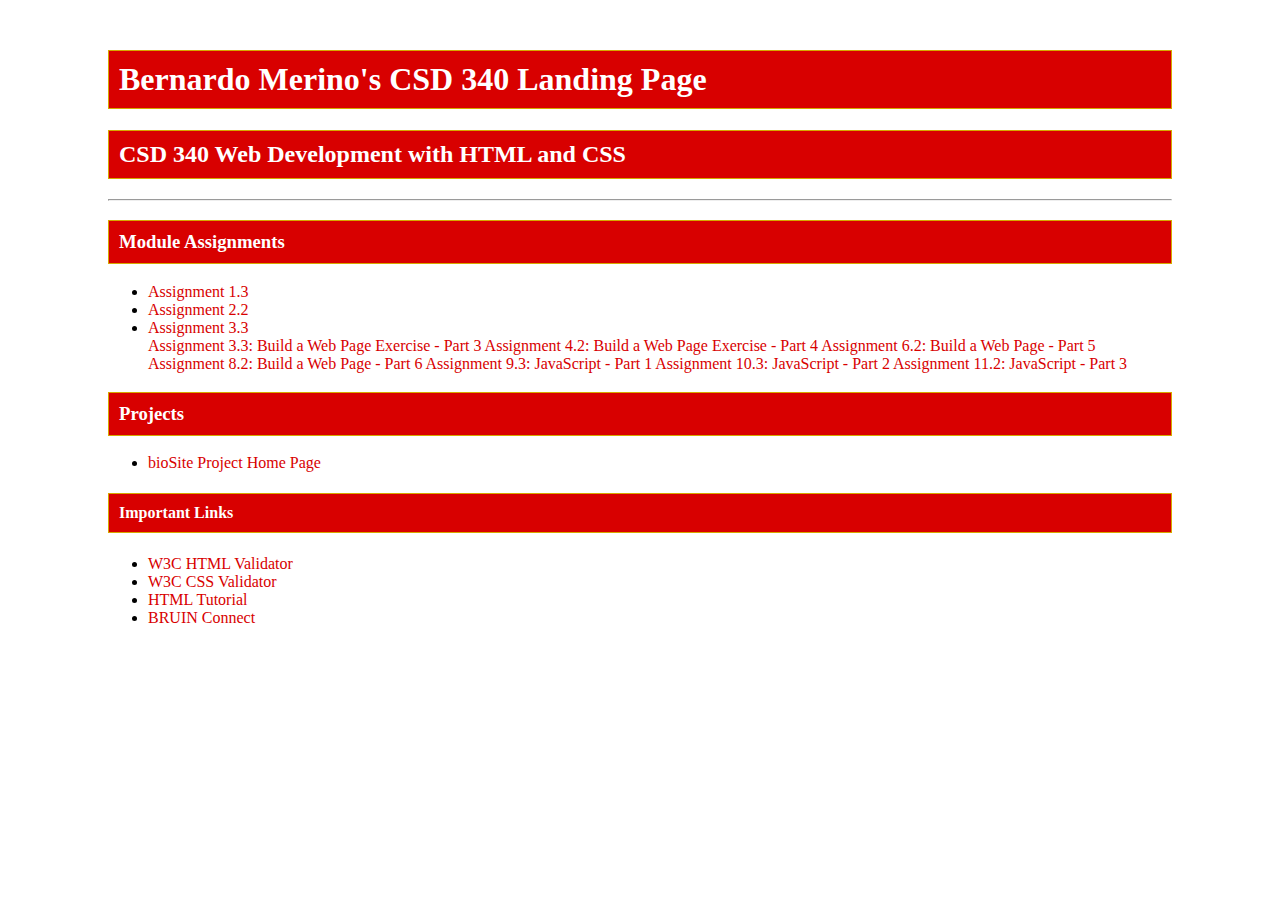
<file: index.html>
<!DOCTYPE html>
<html lang="en">
<head>
    <meta charset="UTF-8">
    <meta name="viewport" content="width=device-width, initial-scale=1.0">
    <title>Bernardo Merino CSD 340 Landing Page</title>
    <link rel="stylesheet" href="site.css">
</head>
<body>
    <div id="container">
        <h1>Bernardo Merino's CSD 340 Landing Page</h1>
        <h2>CSD 340 Web Development with HTML and CSS</h2>
        <hr>
        <h3>Module Assignments</h3>
        <ul>
            <li><a href="module-1/Merino_Mod1_3.html">Assignment 1.3</a></li>
            <li><a href="module-2/Merino_Mod2_2.html">Assignment 2.2</a></li>
            <li><a href="module-3/Merino_Mod3_3.html">Assignment 3.3</a></li>
            <a href="module-3/Merino_Mod3_3.html">Assignment 3.3: Build a Web Page Exercise - Part 3</a></li>
            <a href="module-4/Merino_Mod4_2.html">Assignment 4.2: Build a Web Page Exercise - Part 4</a></li>
            <a href="module-6/Merino_Mod6_2.html">Assignment 6.2: Build a Web Page - Part 5</a></li>
            <a href="module-8/Merino_Mod8_2.html">Assignment 8.2: Build a Web Page - Part 6</a></li>
            <a href="module-9/Merino_Mod9_3.html">Assignment 9.3: JavaScript - Part 1</a></li>
            <a href="module-10/Merino_Mod10_3.html">Assignment 10.3: JavaScript - Part 2</a></li>
            <a href="module-11/Merino_Mod11_2.html">Assignment 11.2: JavaScript - Part 3</a></li>



         </ul>
        <h3>Projects</h3>
        <ul>
            <li><a href="bioSite/index.html">bioSite Project Home Page</a></li>
        </ul>
        <h4>Important Links</h4>
        <ul>
            <li><a href="https://validator.w3.org/">W3C HTML Validator</a></li>
            <li><a href="http://jigsaw.w3.org/css-validator/">W3C CSS Validator</a></li>
            <li><a href="https://www.w3schools.com/html/">HTML Tutorial</a></li>
            <li><a href="https://bruinconnect.bellevue.edu/">BRUIN Connect</a></li>
        </ul>
    </div>
</body>
</html>
</file>
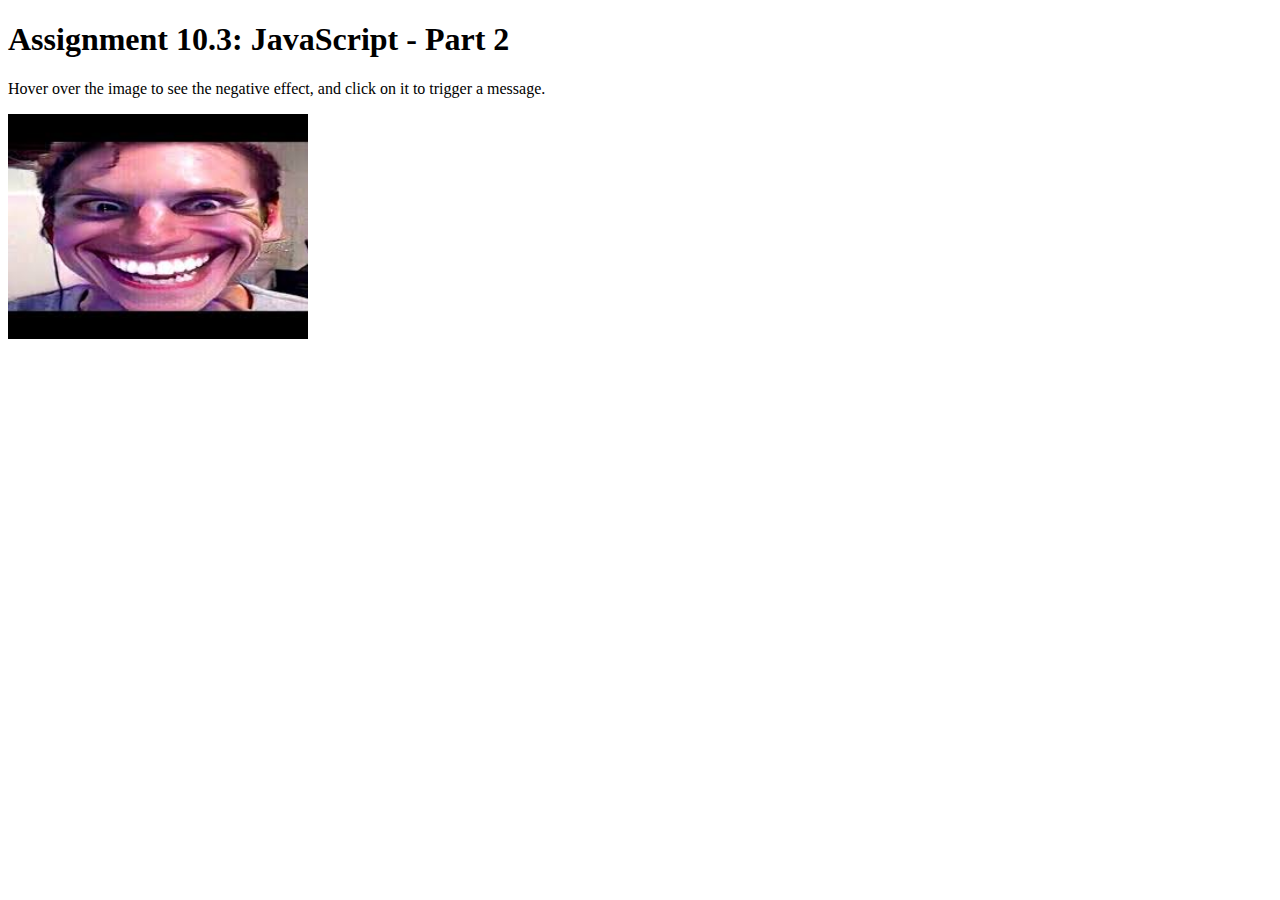
<file: module-10/Merino_Mod10.3.html>
<!DOCTYPE html>
<html lang="en">
<head>
    <meta charset="UTF-8">
    <meta name="viewport" content="width=device-width, initial-scale=1.0">
    <title>CSD 340 Web Development with HTML and CSS</title>
    <link rel="stylesheet" href="style.css"> 
</head>
<body>
    <h1>Assignment 10.3: JavaScript - Part 2</h1>
    <p>Hover over the image to see the negative effect, and click on it to trigger a message.</p>
    
    <img src="jermasus.jpeg" alt="Creative Image" id="image" onclick="imageClick()" style="width:300px;">
    
    <script>
        // JavaScript for onClick event
        function imageClick() {
            alert('Image has been clicked!');
        }
    </script>
</body>
</html>
</file>
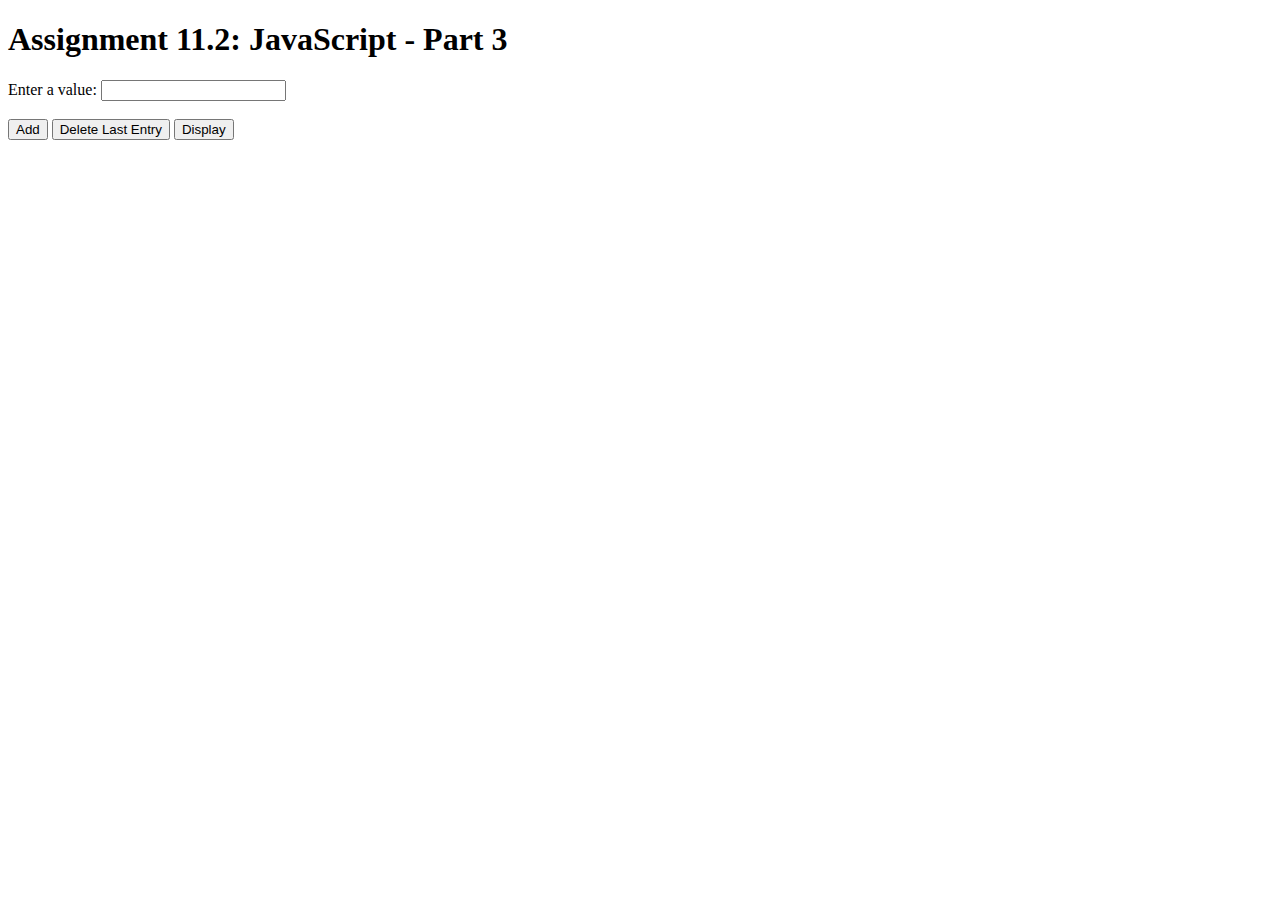
<file: module-11/Merino_Mod11_2.html>
<!DOCTYPE html>
<html lang="en">
<head>
    <meta charset="UTF-8">
    <meta name="viewport" content="width=device-width, initial-scale=1.0">
    <title>CSD 340 Web Development with HTML and CSS</title>
</head>
<body>
    <h1>Assignment 11.2: JavaScript - Part 3</h1>

    <label for="inputText">Enter a value:</label>
    <input type="text" id="inputText">
    <br><br>

    <button onclick="addItem()">Add</button>
    <button onclick="deleteLast()">Delete Last Entry</button>
    <button onclick="displayArray()">Display</button>

    <p id="arrayContents"></p>

    <script>
  
        let itemsArray = [];

        function addItem() {
            let inputText = document.getElementById("inputText").value;
            if (inputText) {
                itemsArray.push(inputText);
                alert(`Added "${inputText}" to the list at position ${itemsArray.length}.`);
                document.getElementById("inputText").value = ""; // Clear the input box
            } else {
                alert("Please enter a value before adding.");
            }
        }

        function deleteLast() {
            if (itemsArray.length > 0) {
                let deletedItem = itemsArray.pop();
                alert(`Deleted "${deletedItem}" from the list.`);
            } else {
                alert("No items to delete.");
            }
        }
      
        function displayArray() {
            if (itemsArray.length > 0) {
                let output = "";
                for (let i = 0; i < itemsArray.length; i++) {
                    output += (i + 1) + ". " + itemsArray[i] + "<br>";
                }
                document.getElementById("arrayContents").innerHTML = output;
            } else {
                document.getElementById("arrayContents").innerHTML = "No items to display.";
            }
        }
    </script>
</body>
</html>
</file>
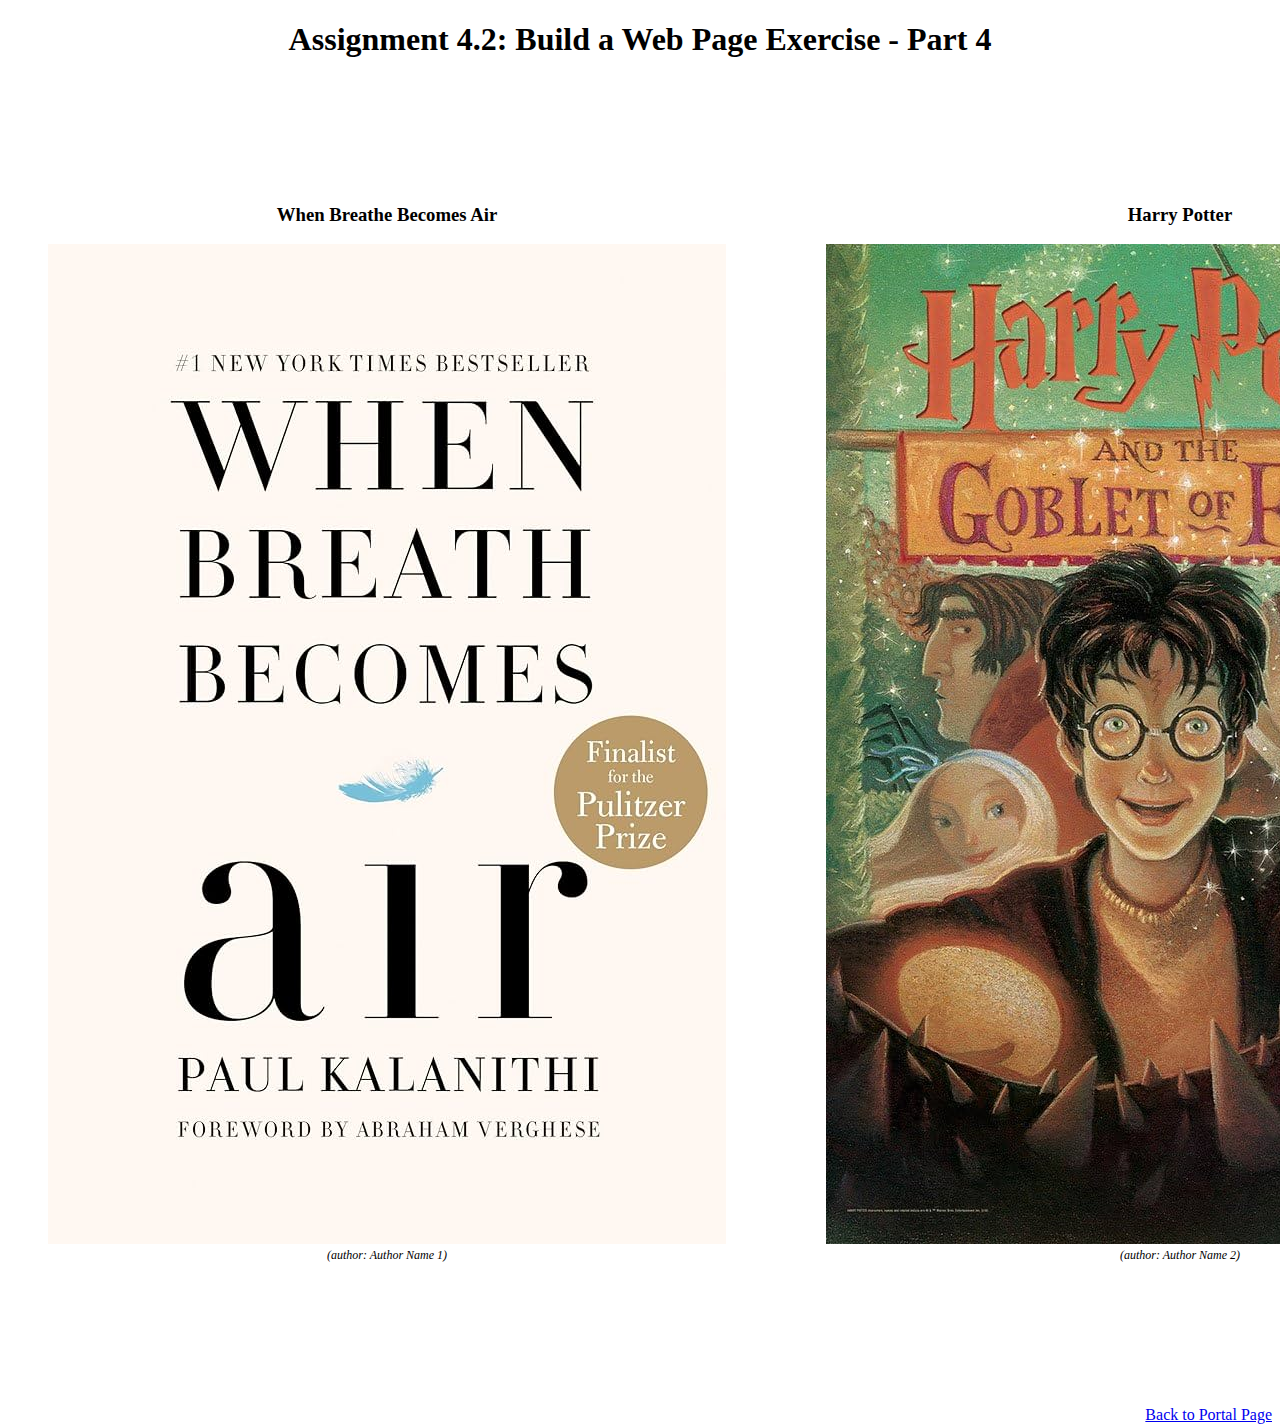
<file: module-4/Merino_Mod4_2.html>
<!DOCTYPE html>
<html lang="en">
<head>
    <meta charset="UTF-8">
    <meta name="viewport" content="width=device-width, initial-scale=1.0">
    <title>CSD 340 Web Development with HTML and CSS</title>
    <!-- Link to the CSS file -->
    <link rel="stylesheet" href="Merino_Mod4_2.css">
</head>
<body>
    <!-- Main container div -->
    <div id="container">
        <!-- Header -->
        <h1>Assignment 4.2: Build a Web Page Exercise - Part 4</h1>

        <!-- Image Gallery -->
        <div id="image-gallery">
            <!-- First Book Div -->
            <div>
                <h3>When Breathe Becomes Air</h3>
                <figure>
                    <img src="images/book1.jpg" alt="Book 1 Cover">
                    <figcaption>(author: Author Name 1)</figcaption>
                </figure>
            </div>
            <!-- Second Book Div -->
            <div>
                <h3>Harry Potter</h3>
                <figure>
                    <img src="images/book2.jpg" alt="Book 2 Cover">
                    <figcaption>(author: Author Name 2)</figcaption>
                </figure>
            </div>
            <!-- Third Book Div -->
            <div>
                <h3>Tender is the Flesh</h3>
                <figure>
                    <img src="images/book3.jpg" alt="Book 3 Cover">
                    <figcaption>(author: Author Name 3)</figcaption>
                </figure>
            </div>
        </div>

        <!-- Bottom div with link -->
        <div style="width: 100%; margin-top: 10%;">
            <a href="../index.html" style="float: right;">Back to Portal Page</a>
        </div>
    </div>
</body>
</html>
</file>
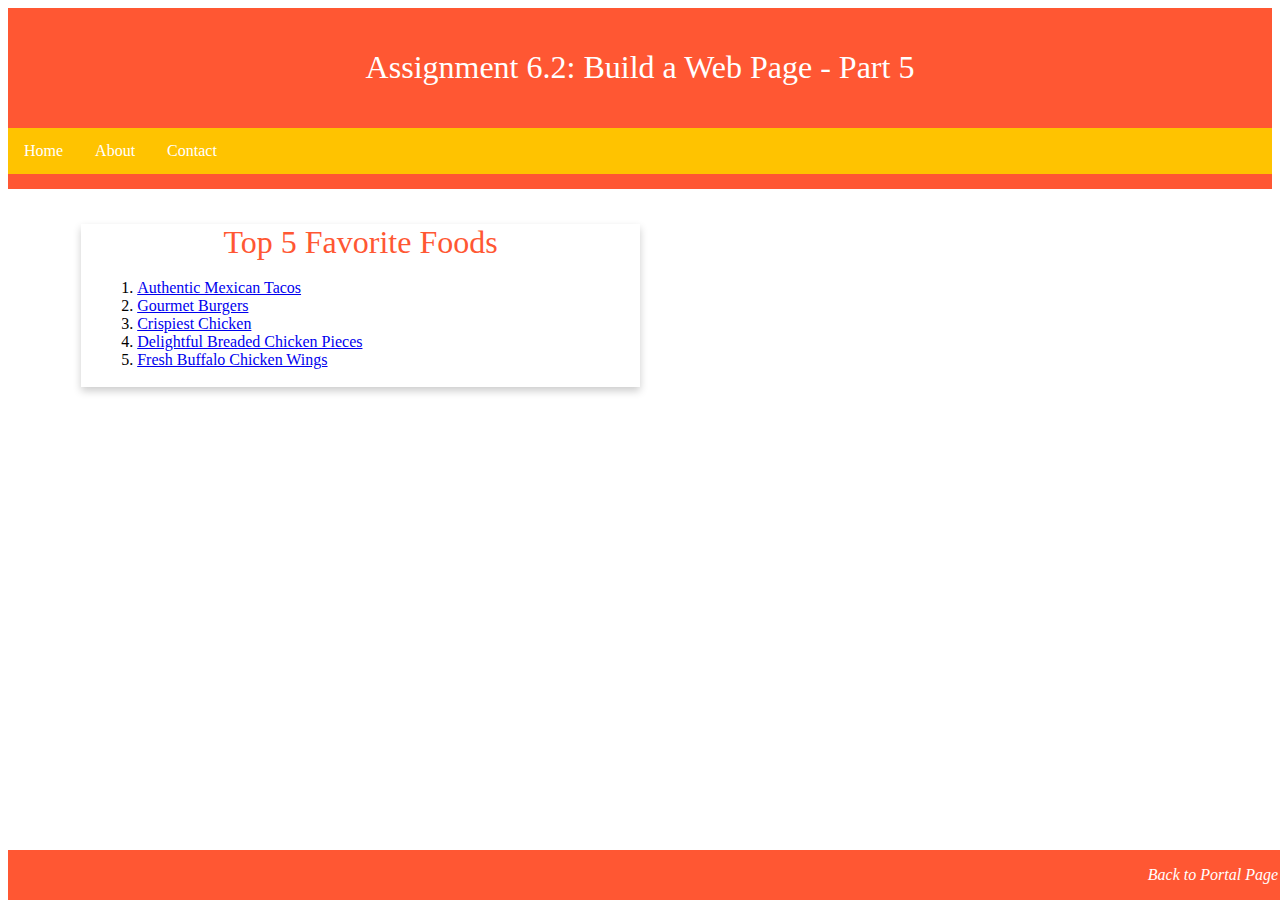
<file: module-6/Merino_Mod6_2.html>
<!DOCTYPE html>
<html lang="en">
<head>
    <meta charset="UTF-8">
    <meta name="viewport" content="width=device-width, initial-scale=1.0">
    <title>CSD 340 Web Development with HTML and CSS</title>
    <!-- Link to the CSS file -->
    <link rel="stylesheet" href="Merino_Mod6_2.css">
</head>
<body>
    <!-- Header -->
    <header>
        <h1>Assignment 6.2: Build a Web Page - Part 5</h1>
    </header>

    <!-- Navbar -->
    <div id="navbar">
        <a href="#">Home</a>
        <a href="#">About</a>
        <a href="#">Contact</a>
    </div>

    <!-- Main Container -->
    <div id="container">
        <!-- Card -->
        <div class="card">
            <div class="card-title">Top 5 Favorite Foods</div>
            <div class="card-content">
                <ol>
                    <li><a href="https://www.tacobell.com" target="_blank">Authentic Mexican Tacos</a></
li>
                    <li><a href="https://www.wendys.com" target="_blank">Gourmet Burgers</a></
li>
                    <li><a href="https://kfc.com" target="_blank">Crispiest Chicken</a></
li>
                    <li><a href="https://www.mcdonalds.com" target="_blank">Delightful Breaded Chicken Pieces</a></
li>
                    <li><a href="https://www.bdubs.com" target="_blank">Fresh Buffalo Chicken Wings</a></li>
                </ol>
            </div>
        </div>
    </div>

    <!-- Footer -->
    <footer>
        <p><a href="../index.html">Back to Portal Page</a></p>
    </footer>
</body>
</html>
</file>
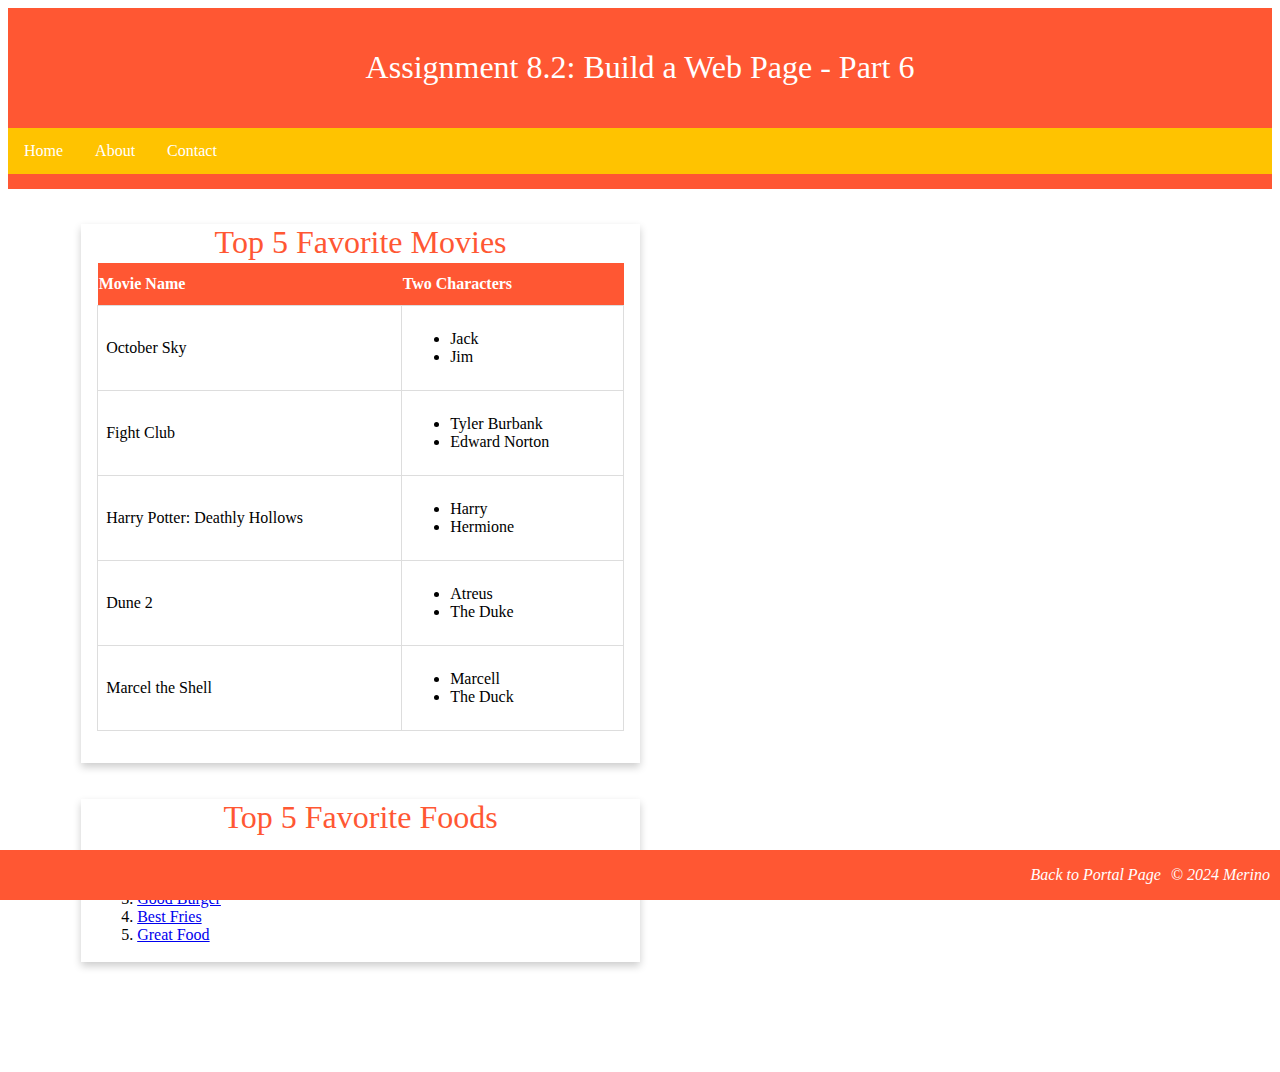
<file: module-8/Merino_Mod6_2.html>
<!DOCTYPE html>
<html lang="en">
<head>
    <meta charset="UTF-8">
    <meta name="viewport" content="width=device-width, initial-scale=1.0">
    <title>CSD 340 Web Development with HTML and CSS</title>
    <!-- Link to the CSS file -->
    <link rel="stylesheet" href="Merino_Mod8_2.css">
</head>
<body>
    <!-- Header -->
    <header>
        <h1>Assignment 8.2: Build a Web Page - Part 6</h1>
    </header>

    <!-- Navbar -->
    <div id="navbar">
        <a href="#">Home</a>
        <a href="#">About</a>
        <a href="#">Contact</a>
    </div>

    <!-- Main Container -->
    <div id="container">
        <!-- New Card for Movies -->
        <div class="card">
            <div class="card-title">Top 5 Favorite Movies</div>
            <div class="card-content">
                <table id="movies">
                    <tr>
                        <th>Movie Name</th>
                        <th>Two Characters</th>
                    </tr>
                    <tr>
                        <td>October Sky</td>
                        <td>
                            <ul>
                                <li>Jack</li>
                                <li>Jim</li>
                            </ul>
                        </td>
                    </tr>
                    <tr>
                        <td>Fight Club</td>
                        <td>
                            <ul>
                                <li>Tyler Burbank</li>
                                <li>Edward Norton</li>
                            </ul>
                        </td>
                    </tr>
                    <tr>
                        <td>Harry Potter: Deathly Hollows</td>
                        <td>
                            <ul>
                                <li>Harry</li>
                                <li>Hermione</li>
                            </ul>
                        </td>
                    </tr>
                    <tr>
                        <td>Dune 2</td>
                        <td>
                            <ul>
                                <li>Atreus</li>
                                <li>The Duke</li>
                            </ul>
                        </td>
                    </tr>
                    <tr>
                        <td>Marcel the Shell</td>
                        <td>
                            <ul>
                                <li>Marcell</li>
                                <li>The Duck</li>
                            </ul>
                        </td>
                    </tr>
                </table>
            </div>
        </div>

        <!-- Add two line breaks between the cards -->
        <br><br>

        <!-- Existing Card for Favorite Foods -->
        <div class="card">
            <div class="card-title">Top 5 Favorite Foods</div>
            <div class="card-content">
                <ol>
                    <li><a href="https://www.tacobell.com" target="_blank">Tacos</a></li>
                    <li><a href="https://www.kfc.com" target="_blank">Fried Chicken</a></li>
                    <li><a href="https://www.culvers.com" target="_blank">Good Burger</a></li>
                    <li><a href="https://www.mcdonalds.com" target="_blank">Best Fries</a></li>
                    <li><a href="https://www.innout.com" target="_blank">Great Food</a></li>
                </ol>
            </div>
        </div>
    </div>

    <!-- Footer -->
    <footer>
        <p>&copy; 2024 Merino</p>
        <p><a href="../index.html">Back to Portal Page</a></p>
    </footer>
</body>
</html>
</file>
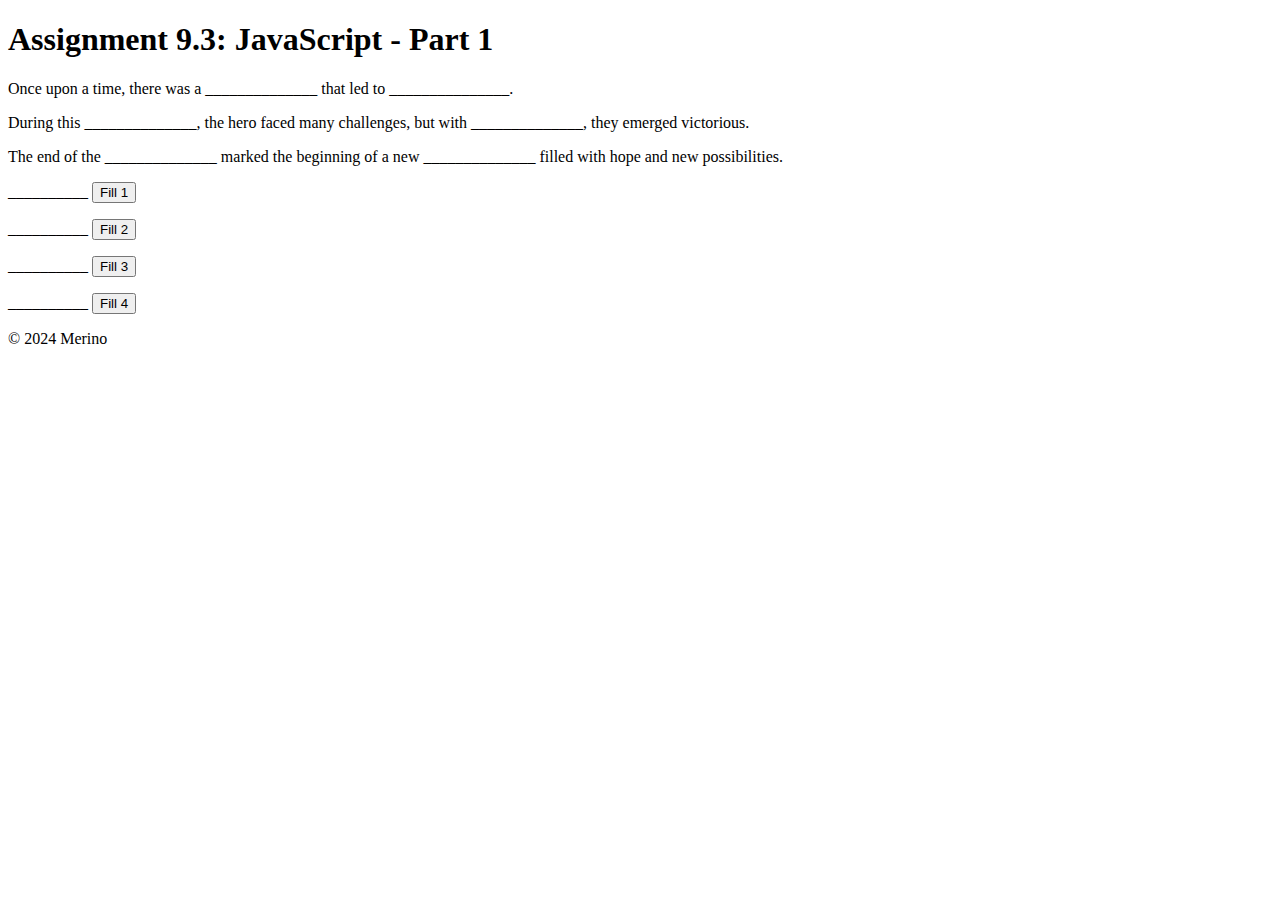
<file: module-9/Merino_Mod9_3.html>
<!DOCTYPE html>
<html lang="en">
<head>
    <meta charset="UTF-8">
    <meta name="viewport" content="width=device-width, initial-scale=1.0">
    <title>CSD 340 Web Development with HTML and CSS</title>
    <script>
        // JavaScript variables to hold the replacement text for each span
        var firstVariableValue = "journey";
        var secondVariableValue = "bravery";
        var thirdVariableValue = "discovery";
        var fourthVariableValue = "adventure";
    </script>
</head>
<body>
    <header>
        <h1>Assignment 9.3: JavaScript - Part 1</h1>
    </header>

    <!-- Main Content -->
    <p>Once upon a time, there was a ______________ that led to _______________.</p>
    <p>During this ______________, the hero faced many challenges, but with ______________, they emerged victorious.</p>
    <p>The end of the ______________ marked the beginning of a new ______________ filled with hope and new possibilities.</p>

    <!-- Span tags for replacing with JavaScript variables -->
    <p>
        <span id="first">__________</span> 
        <button type="button" onclick="document.getElementById('first').innerHTML = firstVariableValue">Fill 1</button>
    </p>
    <p>
        <span id="second">__________</span> 
        <button type="button" onclick="document.getElementById('second').innerHTML = secondVariableValue">Fill 2</button>
    </p>
    <p>
        <span id="third">__________</span> 
        <button type="button" onclick="document.getElementById('third').innerHTML = thirdVariableValue">Fill 3</button>
    </p>
    <p>
        <span id="fourth">__________</span> 
        <button type="button" onclick="document.getElementById('fourth').innerHTML = fourthVariableValue">Fill 4</button>
    </p>

    <footer>
        <p>&copy; 2024 Merino</p>
    </footer>
</body>
</html>
</file>
<file: site.css>
#container {
    margin-top: 50px;
    margin-left: 100px;
    margin-right: 100px;
}

h1, h2, h3, h4 {
    background-color: #D80000; /* Red background */
    color: #FFFFFF; /* White text */
    border: 1px solid #D6A800;
    padding: 10px;
}

a {
    color: #D80000; /* Red text for links */
    text-decoration: none;
}

a:hover {
    color: #FF6666; /* Lighter red for hover */
}

a:visited {
    color: #990000; /* Darker red for visited links */
}
</file>
<file: module-10/style.css>
img:hover {
    filter: invert(100%);
}
</file>
<file: module-4/Merino_Mod4_2.css>
/* Center the h1 text */
h1 {
    text-align: center;
}

/* Image gallery container styling */
#image-gallery {
    display: grid;
    grid-template-columns: repeat(3, 1fr); /* Create three columns */
    gap: 20px;
    margin-top: 10%;
}

/* Center the h3 text in each div */
h3 {
    text-align: center;
}

/* Center the figure content */
figure {
    text-align: center;
}

/* Style for the figcaption */
figcaption {
    font-style: italic;
    font-size: 0.75em;
}
</file>
<file: module-6/Merino_Mod6_2.css>
header {
    background-color: #FF5733; 
    color: white;
    padding: 20px;
    text-align: center;
}

h1 {
    font-weight: 400;
}

#navbar {
    overflow: hidden;
    background-color: #FFC300; 
    border-bottom: 15px solid #FF5733;
}

#navbar a {
    float: left;
    display: block;
    color: white;
    text-align: center;
    padding: 14px 16px;
    text-decoration: none;
}

#navbar a:hover {
    background-color: #FF99AA; 
    color: #FF5733; 
}

#container {
    margin-top: 2%;
    margin-left: 5%;
    margin-right: 5%;
    padding: 10px;
}

.card {
    box-shadow: 0 4px 8px 0 rgba(0, 0, 0, 0.2);
    transition: 0.3s;
    width: 50%;
}

.card-title {
    text-align: center;
    font-size: 2em;
    color: #FF5733; 
    font-weight: 400;
}

.card-content {
    padding: 2px 16px;
}

.card:hover {
    box-shadow: 0 8px 16px 0 rgba(0, 0, 0, 0.2);
}

footer {
    background-color: #FF5733; 
    position: absolute;
    bottom: 0;
    width: 100%;
}

footer p {
    color: white;
    font-weight: 400;
    float: right;
    padding-right: 10px;
    font-style: italic;
}

footer a {
    text-decoration: none;
    color: white;
}

footer a:hover {
    text-decoration: underline;
    color: #FF99AA; 
}
</file>
<file: module-8/Merino_Mod8_2.css>
/* Header styling */
header {
    background-color: #FF5733; /* Bright orange */
    color: white;
    padding: 20px;
    text-align: center;
}

/* Set h1 weight */
h1 {
    font-weight: 400;
}

/* Navbar styling */
#navbar {
    overflow: hidden;
    background-color: #FFC300; /* Soft orange */
    border-bottom: 15px solid #FF5733; /* Bright orange */
}

/* Navbar links */
#navbar a {
    float: left;
    display: block;
    color: white;
    text-align: center;
    padding: 14px 16px;
    text-decoration: none;
}

/* Hover effect for navbar links */
#navbar a:hover {
    background-color: #FF99AA; /* Light pink */
    color: #FF5733; /* Bright orange */
}

/* Container styling */
#container {
    margin: 2% 5% 100px 5%;
    padding: 10px;
}

/* Card styling */
.card {
    box-shadow: 0 4px 8px 0 rgba(0, 0, 0, 0.2);
    transition: 0.3s;
    width: 50%;
}

/* Card title styling */
.card-title {
    text-align: center;
    font-size: 2em;
    color: #FF5733; /* Bright orange */
    font-weight: 400;
}

/* Card content styling */
.card-content {
    padding: 2px 16px;
}

/* Hover effect for card */
.card:hover {
    box-shadow: 0 8px 16px 0 rgba(0, 0, 0, 0.2);
}

/* Movie table styling */
#movies {
    border-collapse: collapse;
    width: 100%;
    margin-bottom: 30px;
}

/* Table header styling */
#movies th {
    padding-top: 12px;
    padding-bottom: 12px;
    text-align: left;
    background-color: #FF5733; /* Bright orange */
    color: white;
}

/* Table data styling */
#movies td {
    border: 1px solid #ddd;
    padding: 8px;
}

/* Footer styling */
footer {
    background-color: #FF5733; /* Same color as header */
    position: fixed;
    left: 0;
    bottom: 0;
    width: 100%;
}

/* Footer paragraph styling */
footer p {
    color: white;
    font-weight: 400;
    float: right;
    padding-right: 10px;
    font-style: italic;
}

/* Footer link styling */
footer a {
    text-decoration: none;
    color: white;
}

/* Hover effect for footer link */
footer a:hover {
    text-decoration: underline;
    color: #FF99AA; /* Light pink */
}
</file>
